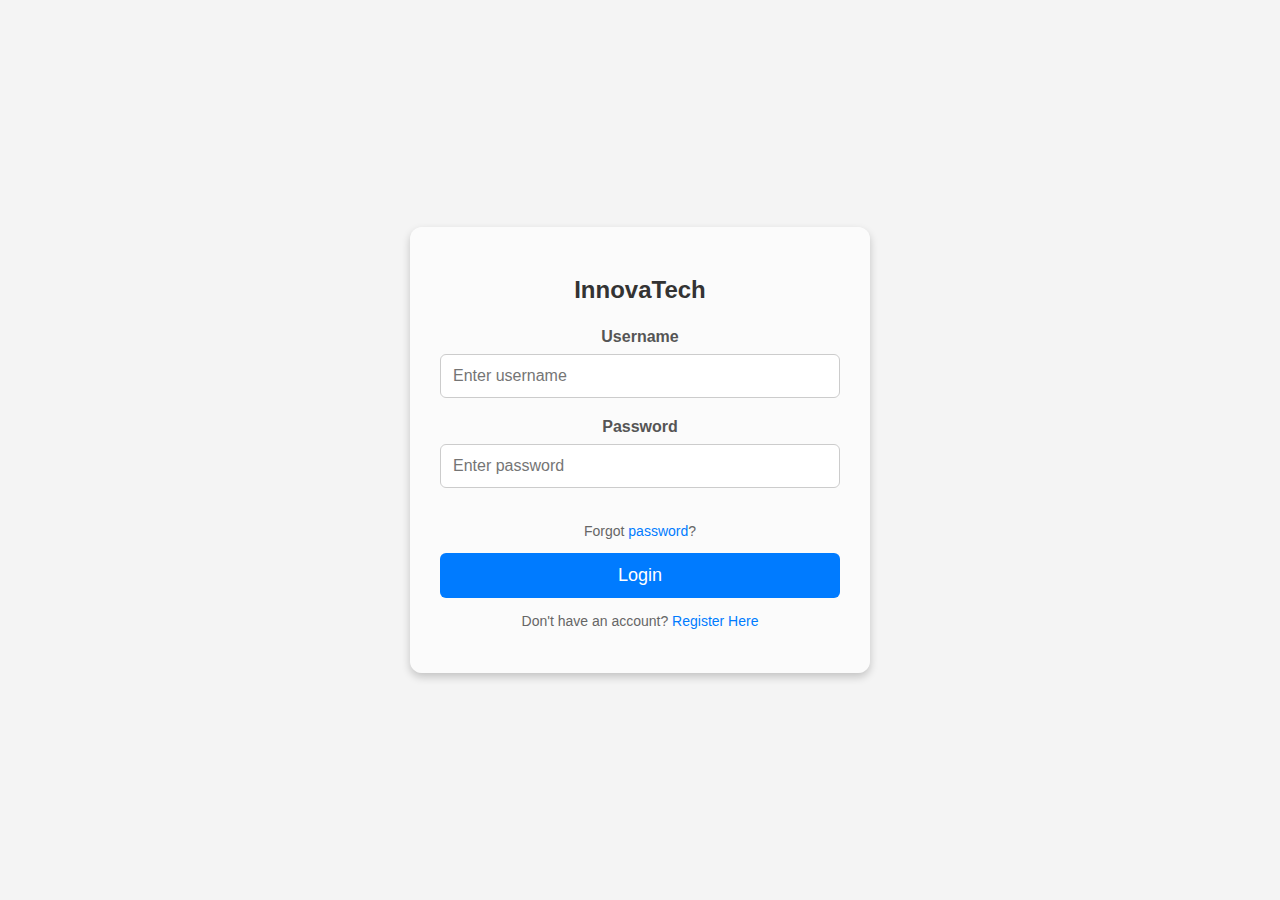
<file: index.html>
<!DOCTYPE html>
<html lang="en">
<head>
    <meta charset="UTF-8">
    <meta name="viewport" content="width=device-width, initial-scale=1.0">
    <title></title>
    <link rel="stylesheet" href="style.css">
</head>
<body>
    <div class="login-container">
        <h2>InnovaTech</h2>
        <form id="loginform">
            <label for="username">Username</label>
            <input type="text" id="username" placeholder="Enter username" autocomplete="username" required aria-label="Username">
            
            <label for="password">Password</label>
            <input type="password" id="password" placeholder="Enter password" autocomplete="current-password" required aria-label="Password">
            
            <p>Forgot <a href="/reset-password">password</a>?</p>
            
            <button type="submit">Login</button>
            <p id="error-message" class="error-message"></p>
        </form>
        <p>Don't have an account? <a href="/register">Register Here</a></p>
    </div>

</body>
</html>
</file>
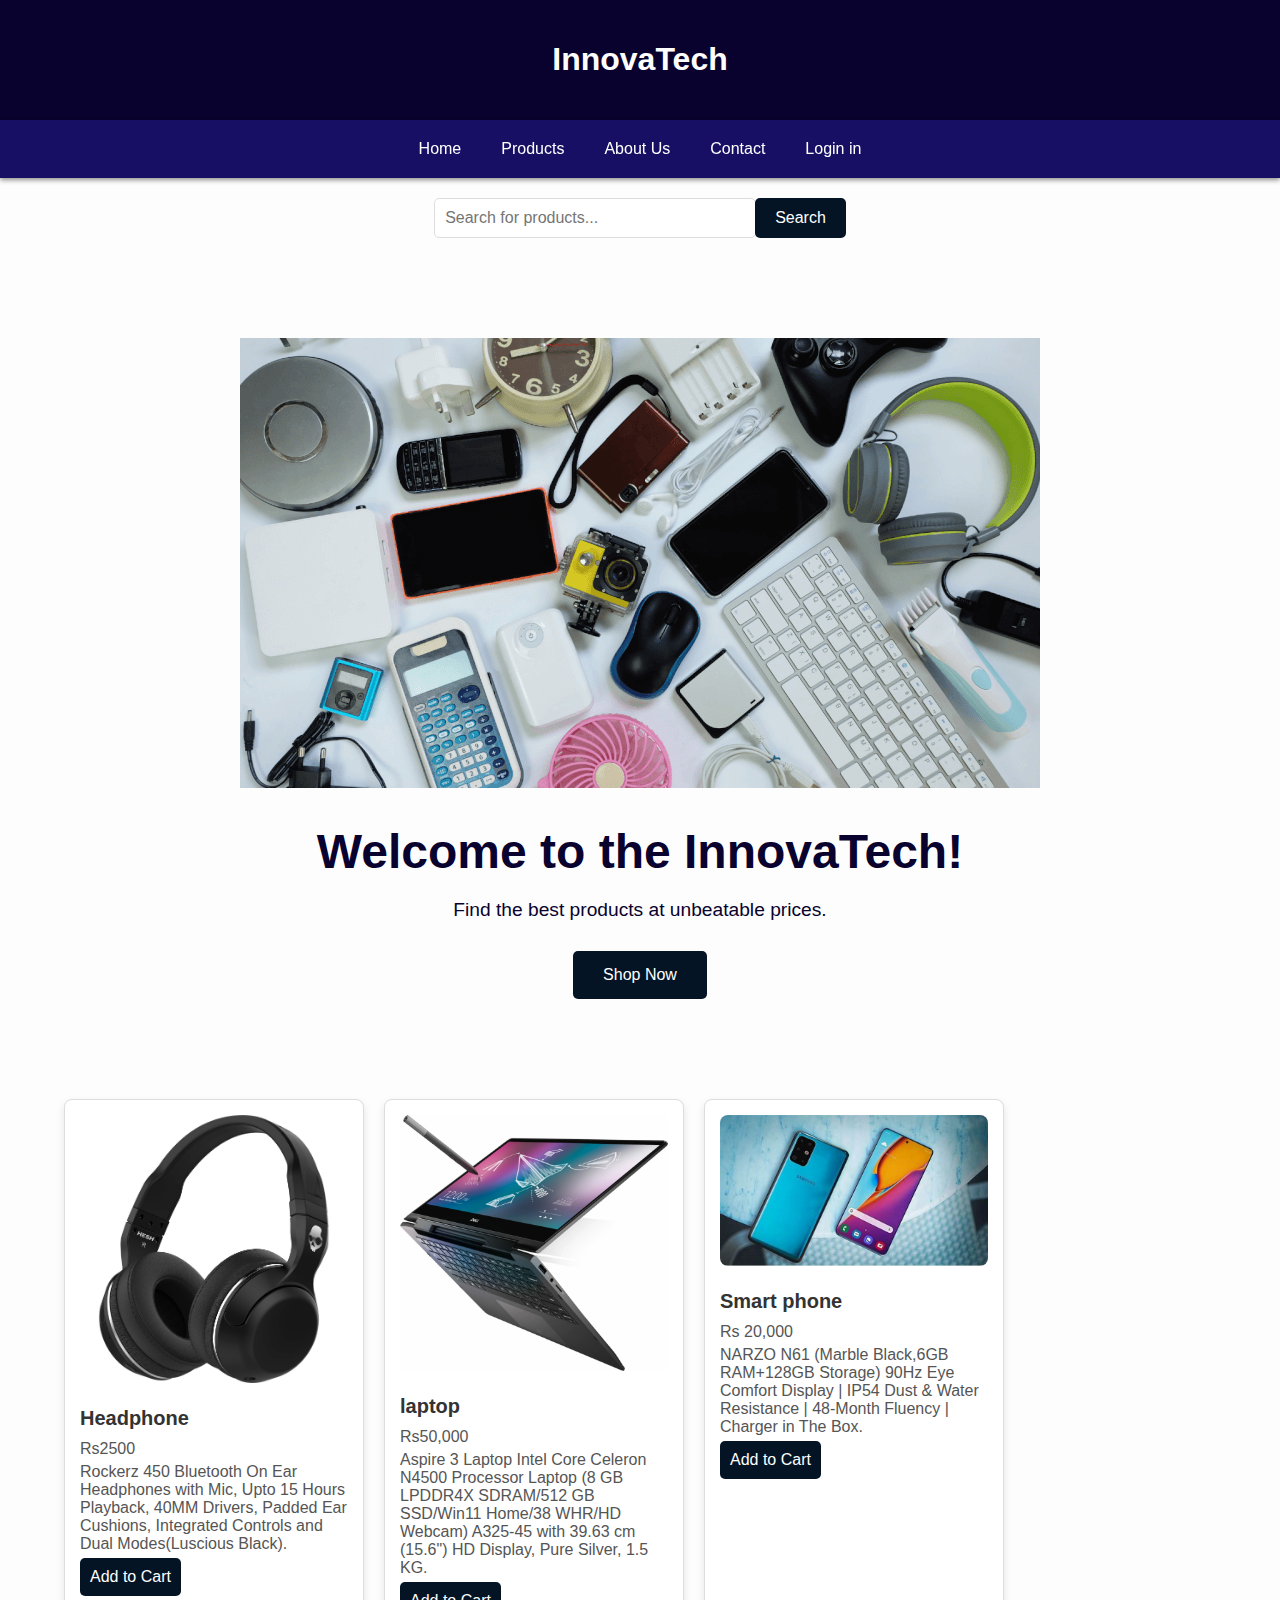
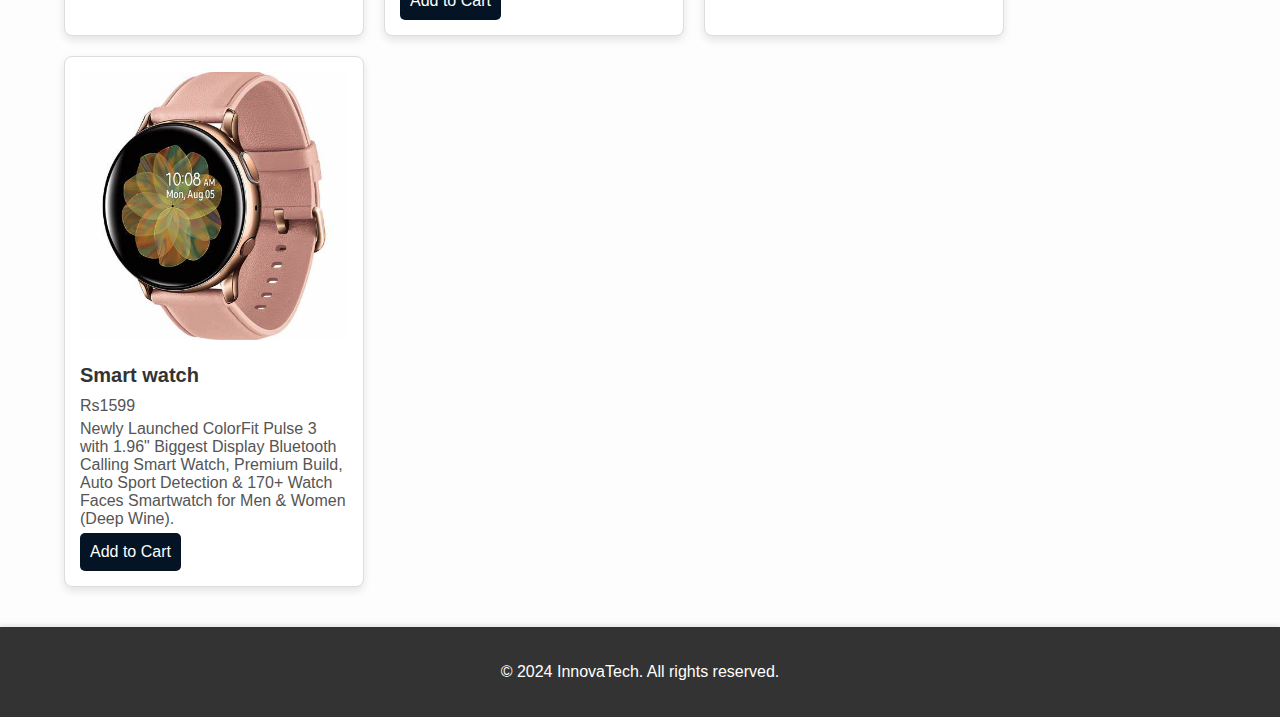
<file: homepage.html>
<!DOCTYPE html>
<html lang="en">
<head>
    <meta charset="UTF-8">
    <meta name="viewport" content="width=device-width, initial-scale=1.0">
    <title>InnovaTech</title>
    <link rel="stylesheet" href="style1.css">
 </head>
<body>

    <header class="header">
        <h1>InnovaTech</h1>
    </header>

    <nav class="nav-bar">
        <a href="#">Home</a>
        <a href="#">Products</a>
        <a href="#">About Us</a>
        <a href="#">Contact</a>
        <a href="index.html">Login in</a>
    </nav>

    <div class="search-bar">
        <input type="text" placeholder="Search for products...">
        <button>Search</button>
    </div>

    <div class="container">
        <section class="hero">
            <img src="images/main picture.png" alt="main">
            <h1>Welcome to the InnovaTech!</h1>
            <p>Find the best products at unbeatable prices.</p>
            <button>Shop Now</button>
        </section>

        <section class="featured-products">
            <div class="product">
                <img src="images/headphone.jpg" alt="Headphone">
                <h3>Headphone</h3>
                <p>Rs2500</p>
                <p>Rockerz 450 Bluetooth On Ear Headphones with Mic, Upto 15 Hours Playback, 40MM Drivers, Padded Ear Cushions, Integrated Controls and Dual Modes(Luscious Black).</p>
                <button>Add to Cart</button>
            </div>
            <div class="product">
                <img src="images/laptop img.webp" alt="laptop">
                <h3>laptop</h3>
                <p>Rs50,000</p>
                <p>Aspire 3 Laptop Intel Core Celeron N4500 Processor Laptop (8 GB LPDDR4X SDRAM/512 GB SSD/Win11 Home/38 WHR/HD Webcam) A325-45 with 39.63 cm (15.6") HD Display, Pure Silver, 1.5 KG.</p>
                <button>Add to Cart</button>
            </div>
            <div class="product">
                <img src="images/phone.jpeg" alt="Smart phone">
                <h3>Smart phone</h3>
                <p>Rs 20,000</p>
                <p>NARZO N61 (Marble Black,6GB RAM+128GB Storage) 90Hz Eye Comfort Display | IP54 Dust & Water Resistance | 48-Month Fluency | Charger in The Box.</p>
                <button>Add to Cart</button>
            </div>
            <div class="product">
                <img src="images/watch.jpeg" alt="Smart watch">
                <h3>Smart watch</h3>
                <p>Rs1599</p>
                <p>Newly Launched ColorFit Pulse 3 with 1.96" Biggest Display Bluetooth Calling Smart Watch, Premium Build, Auto Sport Detection & 170+ Watch Faces Smartwatch for Men & Women (Deep Wine).</p>
                <button>Add to Cart</button>
            </div>
        </section>
    </div>
    <footer class="footer">
        <p>&copy; 2024 InnovaTech. All rights reserved.</p>
    </footer> 
    <script src="script.js"></script>
</body>
</html>
</file>
<file: style.css>
/* General body styling */
body {
    font-family: Arial, sans-serif;
    background-color: #f4f4f4;
    display: flex;
    justify-content: center;
    align-items: center;
    height: 100vh;
    margin: 0;
}

/* Container for login form */
.login-container {
    background: #ffffffa4;
    padding: 30px;
    border-radius: 12px;
    box-shadow: 0 4px 8px rgba(0, 0, 0, 0.2);
    width: 90%;
    max-width: 400px;
    text-align: center;
    transition: transform 0.3s, box-shadow 0.3s;
}

/* Hover effect for the container */
.login-container:hover {
    transform: scale(1.02);
    box-shadow: 0 6px 12px rgba(0, 0, 0, 0.39);
}

/* Heading styling */
h2 {
    margin-bottom: 24px;
    font-size: 24px;
    color: #333;
}

/* Label styling */
label {
    display: block;
    margin-bottom: 8px;
    font-weight: bold;
    color: #555;
}

/* Input styling */
input[type="text"],
input[type="password"] {
    width: 100%;
    padding: 12px;
    margin-bottom: 20px;
    border: 1px solid #ccc;
    border-radius: 6px;
    box-sizing: border-box;
    font-size: 16px;
    transition: border-color 0.3s;
}

/* Input focus state */
input:focus {
    border-color: #007bff;
    outline: none;
}

/* Button styling */
button {
    width: 100%;
    padding: 12px;
    background-color: #007bff;
    color: #fff;
    border: none;
    border-radius: 6px;
    cursor: pointer;
    font-size: 18px;
    transition: background-color 0.3s, transform 0.3s;
}

/* Button hover and active states */
button:hover {
    background-color: #0056b3;
}

button:active {
    transform: scale(0.98);
}

/* Error message styling */
.error-message {
    color: #e74c3c;
    margin-top: 15px;
}

/* Paragraph styling */
p {
    margin-top: 15px;
    font-size: 14px;
    color: #666;
}

/* Anchor styling */
a {
    color: #007bff;
    text-decoration: none;
}

a:hover {
    text-decoration: underline;
}
</file>
<file: style1.css>
/* General Body Styling 8*/
body {
    font-family: Arial, sans-serif;
    margin: 0;
    padding: 0;
    background-color: #f4f4f427;
}

/* Header Styling */
.header {
    background-color: #09022e;
    color: #fff;
    padding: 20px 0;
    text-align: center;
    box-shadow: 0 2px 5px rgba(0, 0, 0, 0.1);
}

/* Hero Section Styling */
.hero {
    background: url('https://via.placeholder.com/1920x400') no-repeat center center/cover;
    color: #09022e;
    text-align: center;
    padding: 60px 20px;
    margin-bottom: 20px;
}

.hero h1 {
    font-size: 3em;
    margin-bottom: 20px;
}

.hero p {
    font-size: 1.2em;
    margin-bottom: 30px;
}

.hero button {
    background-color: #041425;
    color: #fff;
    border: none;
    border-radius: 5px;
    padding: 15px 30px;
    font-size: 16px;
    cursor: pointer;
    transition: background-color 0.3s, transform 0.3s;
}

.hero button:hover {
    background-color: #041425;
    transform: scale(1.05);
}

/* Navigation Bar Styling */
.nav-bar {
    display: flex;
    justify-content: center;
    padding: 10px 0;
    background-color: #170f63;
    box-shadow: 0 2px 5px rgba(0, 0, 0, 0.452);
    position: sticky;
    top: 0;
    z-index: 1000;
}

.nav-bar a {
    color: #fff;
    text-decoration: none;
    padding: 10px 20px;
    transition: background-color 0.3s, color 0.3s;
}

.nav-bar a:hover {
    background-color: #555;
    color: #eaeaea;
}

/* Search Bar Styling */
.search-bar {
    display: flex;
    justify-content: center;
    margin: 20px 0;
}

.search-bar input {
    width: 300px;
    padding: 10px;
    border: 1px solid #ddd;
    border-radius: 5px;
    font-size: 16px;
    outline: none;
    transition: border-color 0.3s;
}

.search-bar input:focus {
    border-color: #041425;
}

.search-bar button {
    background-color: #041425;
    color: #fff;
    border: none;
    border-radius: 5px;
    padding: 10px 20px;
    cursor: pointer;
    font-size: 16px;
    margin-left: -1px; /* To make it look like one seamless element */
    transition: background-color 0.3s;
}

.search-bar button:hover {
    background-color: #041425;
}

/* Container Styling */
.container {
    width: 90%;
    max-width: 1200px;
    margin: auto;
    padding: 20px;
}

/* Featured Products Styling */
.featured-products {
    display: flex;
    flex-wrap: wrap;
    gap: 20px;
    padding: 20px 0;
}

.product {
    border: 1px solid #ddd;
    border-radius: 8px;
    background: #fff;
    padding: 15px;
    box-shadow: 0 4px 8px rgba(0, 0, 0, 0.1);
    width: calc(25% - 20px); /* Adjust width to account for gap */
    transition: transform 0.3s, box-shadow 0.3s;
}

.product:hover {
    transform: translateY(-5px);
    box-shadow: 0 8px 16px rgba(0, 0, 0, 0.2);
}

.product img {
    max-width: 100%;
    border-radius: 8px;
    margin-bottom: 10px;
}

.product h3 {
    margin: 10px 0;
    font-size: 1.25em;
    color: #333;
}

.product p {
    margin: 5px 0;
    color: #555;
}

.product button {
    background-color: #041425;
    color: #fff;
    border: none;
    border-radius: 5px;
    padding: 10px;
    cursor: pointer;
    font-size: 16px;
    transition: background-color 0.3s, transform 0.3s;
}

.product button:hover {
    background-color: #041425;
    transform: scale(1.02);
}

/* Footer Styling */
.footer {
    background-color: #333;
    color: #fff;
    padding: 20px;
    text-align: center;
    box-shadow: 0 -2px 5px rgba(0, 0, 0, 0.1);
}

/* Responsive Design */
@media (max-width: 768px) {
    .nav-bar {
        flex-direction: column;
        align-items: center;
    }

    .nav-bar a {
        padding: 10px 15px;
    }

    .product {
        width: calc(50% - 20px);
    }

    .search-bar {
        flex-direction: column;
        align-items: center;
    }

    .search-bar input {
        width: 100%;
        margin-bottom: 10px;
    }

    .search-bar button {
        width: 100%;
    }
}

@media (max-width: 480px) {
    .product {
        width: calc(100% - 20px);
    }
}
</file>
